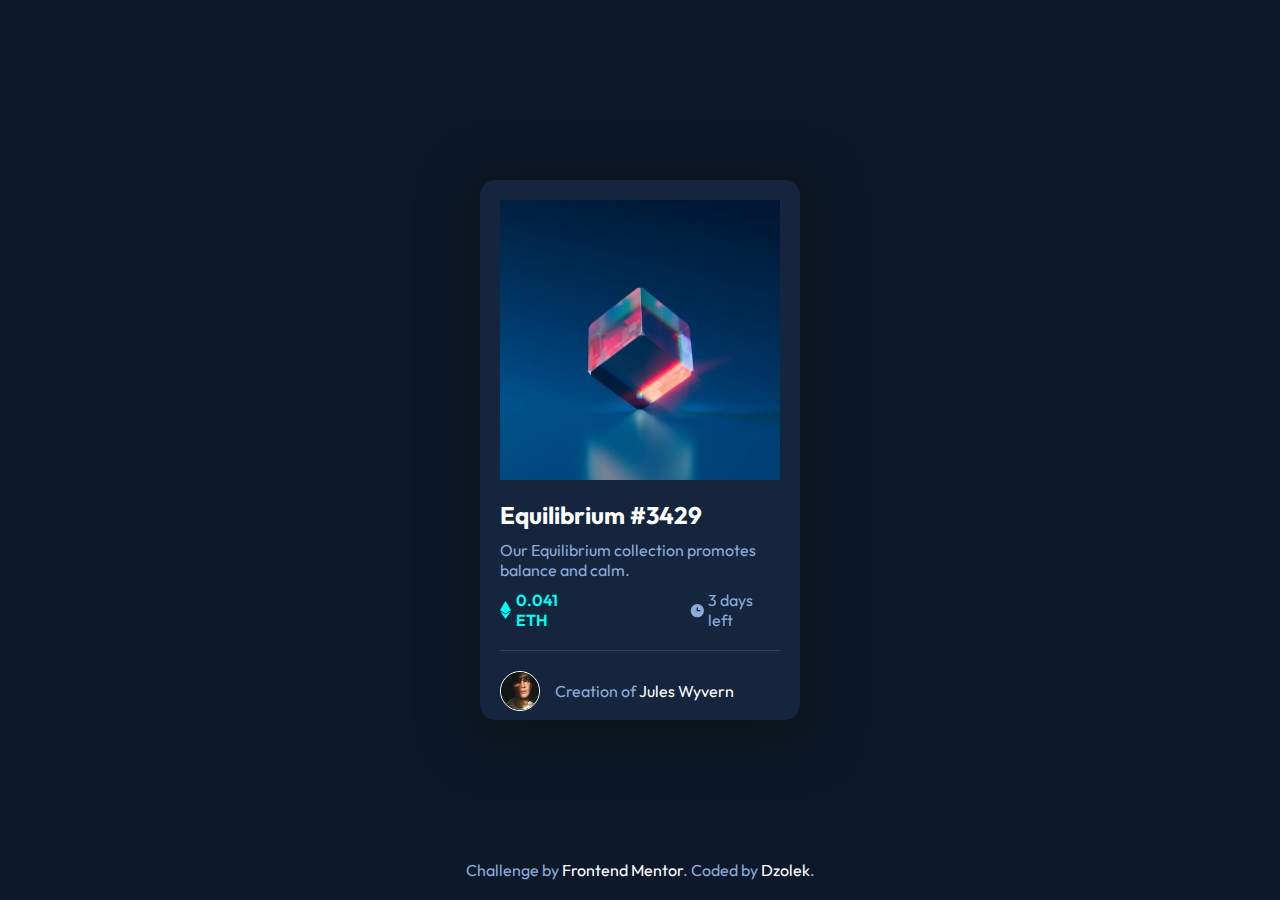
<file: index.html>
<!DOCTYPE html>
<html lang="pl">
    <head>
        <meta charset="UTF-8">
        <meta name="viewport" content="width=device-width, initial-scale=1.0"> <!-- displays site properly based on user's device -->
        <title>Frontend Mentor | NFT preview card component</title>
        <link rel="icon" type="image/png" sizes="32x32" href="./images/favicon-32x32.png">
        <link rel="stylesheet" href="style.css" type="text/css">
        <link href="https://fonts.googleapis.com/css2?family=Outfit:wght@300;400;600&display=swap" rel="stylesheet">
    </head>
    <body>
        <main class="main">
            <div class="pic">
                <img src="images/image-equilibrium.jpg" alt="picture">
                <div class="on-pic">
                    <svg width="48" height="48" xmlns="http://www.w3.org/2000/svg"><g fill="none" fill-rule="evenodd"><path d="M0 0h48v48H0z"/><path d="M24 9C14 9 5.46 15.22 2 24c3.46 8.78 12 15 22 15 10.01 0 18.54-6.22 22-15-3.46-8.78-11.99-15-22-15Zm0 25c-5.52 0-10-4.48-10-10s4.48-10 10-10 10 4.48 10 10-4.48 10-10 10Zm0-16c-3.31 0-6 2.69-6 6s2.69 6 6 6 6-2.69 6-6-2.69-6-6-6Z" fill="#FFF" fill-rule="nonzero"/></g></svg>
                </div>
            </div>
            <div class="content">
                <h2 class="titte"><a href="#" class="links">Equilibrium #3429</a></h2>
                <p class="description">Our Equilibrium collection promotes balance and calm.</p>
                <div class="info">
                    <div class="prize">
                        <svg width="11" height="18" xmlns="http://www.w3.org/2000/svg"><path d="M11 10.216 5.5 18 0 10.216l5.5 3.263 5.5-3.262ZM5.5 0l5.496 9.169L5.5 12.43 0 9.17 5.5 0Z" fill="#00FFF8"/></svg>
                        0.041 ETH
                    </div>
                    <div class="time">
                        <svg width="17" height="17" xmlns="http://www.w3.org/2000/svg"><path d="M8.305 2.007a6.667 6.667 0 1 0 0 13.334 6.667 6.667 0 0 0 0-13.334Zm2.667 7.334H8.305a.667.667 0 0 1-.667-.667V6.007a.667.667 0 0 1 1.334 0v2h2a.667.667 0 0 1 0 1.334Z" fill="#8BACD9"/></svg>
                        3 days left
                    </div>
                </div>
                <div class="author">
                    <img src="images/image-avatar.png" alt="Owner">
                    <label class="creator">
                        Creation of 
                        <a href="#" class="links">Jules Wyvern</a>
                    </label>
                </div>
            </div>
        </main>
        <footer class="footer">
            Challenge by <a href="https://www.frontendmentor.io?ref=challenge" target="_blank" class="links">Frontend Mentor</a>. 
            Coded by <a href="https://www.frontendmentor.io/profile/Dzolek" target="_blank" class="links">Dzolek</a>.
        </footer>
    </body>
</html>
</file>
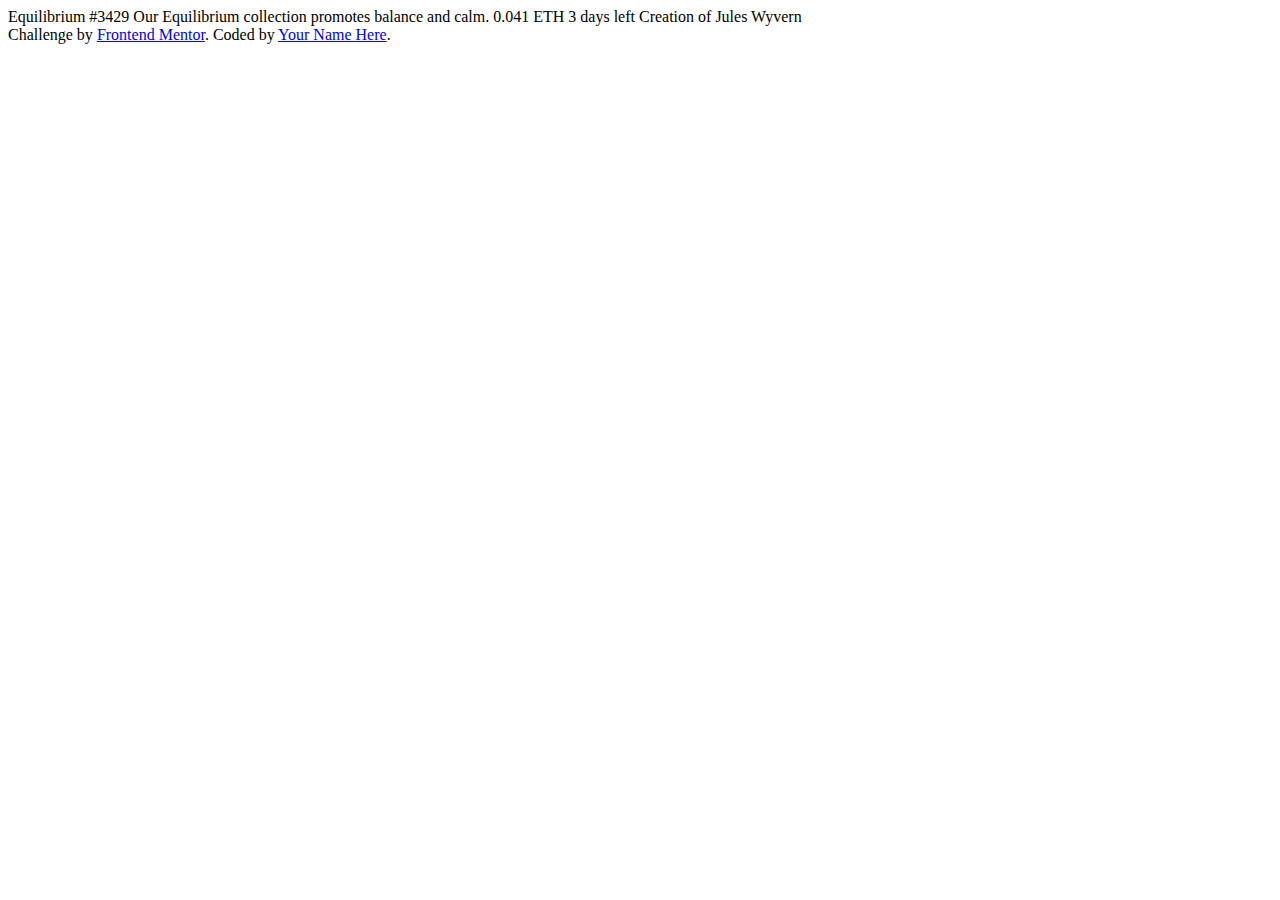
<file: a.html>
<!DOCTYPE html>
<html lang="pl">
<head>
  <meta charset="UTF-8">
  <meta name="viewport" content="width=device-width, initial-scale=1.0"> <!-- displays site properly based on user's device -->
  <link rel="icon" type="image/png" sizes="32x32" href="./images/favicon-32x32.png">
  <title>Frontend Mentor | NFT preview card component</title>
</head>
<body>

  Equilibrium #3429

  Our Equilibrium collection promotes balance and calm.

  0.041 ETH
  3 days left
  
  Creation of Jules Wyvern

  <div class="attribution">
    Challenge by <a href="https://www.frontendmentor.io?ref=challenge" target="_blank">Frontend Mentor</a>. 
    Coded by <a href="#">Your Name Here</a>.
  </div>
</body>
</html>
</file>
<file: style.css>
*
{
    margin: 0px;
    padding: 0px;
    box-sizing: border-box;
    font-family: 'Outfit', sans-serif;
}
body{
    position: relative;
    background-color: hsl(217, 54%, 11%);
    display: flex;
    justify-content: center;
    align-items: center;
    flex-direction: column;
    height: 100vh;
    color: white;
}
.main{
    display: flex;
    align-items: center;
    flex-direction: column;
    width: 320px;
    height: 540px;
    background-color: hsl(216, 50%, 16%);
    border-radius: 15px;
    box-shadow: 1px 10px 40px 20px hsl(208, 42%, 8%);;
}

.pic{
    position: relative;
    width: 280px;
    height: 280px;
    margin: 20px;
    margin-bottom: 0px;
}

.pic img
{
    width: 100%;
    height: 100%;
}

.on-pic{
    display: none;
    width: 280px;
    height: 280px;
    position: absolute;
    top: 50%;
    left: 50%;
    transform: translate(-50%, -50%);
    background-color: hsl(178, 100%, 50%, 0.5);
}

.on-pic svg{
    position: absolute;
    top: 50%;
    left: 50%;
    transform: translate(-50%, -50%);
}

.content{
    height: auto;
    width: auto;
    padding: 20px;
}

.description{
    color: hsl(215, 51%, 70%);
    padding: 10px 10px 10px 0px;
}

.info{
    display: flex;
    gap: 97px;
}
.info .prize{
    display: flex;
    align-items: center;
    gap: 5px;
    color: hsl(178, 100%, 50%);
    font-weight: 600;
}
.info .time{
    display: flex;
    align-items: center;
    color: hsl(215, 51%, 70%);
    gap: 3px;
}



.author{
    display: flex;
    align-items: center;
    margin-top: 20px;
    padding-top: 20px;
    gap: 0px;
    width: 100%;
    border-top: 1px solid hsl(215, 32%, 27%);
    color: hsl(215, 51%, 70%);
}


.author img{
    height: 40px;
    width: 40px;
    border: 1px solid white;
    border-radius: 50px;
}
.author label{
    margin-left: 15px;
}

.links{
    text-decoration: none;
    color: white;
    transition: color 0.5s;
}

.links:hover{
    color: hsl(178, 100%, 50%)
}

.pic:hover  > .on-pic{
    display: block;
}

.footer{
    position: absolute;
    text-decoration: none;
    color: hsl(215, 51%, 70%);
    bottom: 20px;
}
</file>
